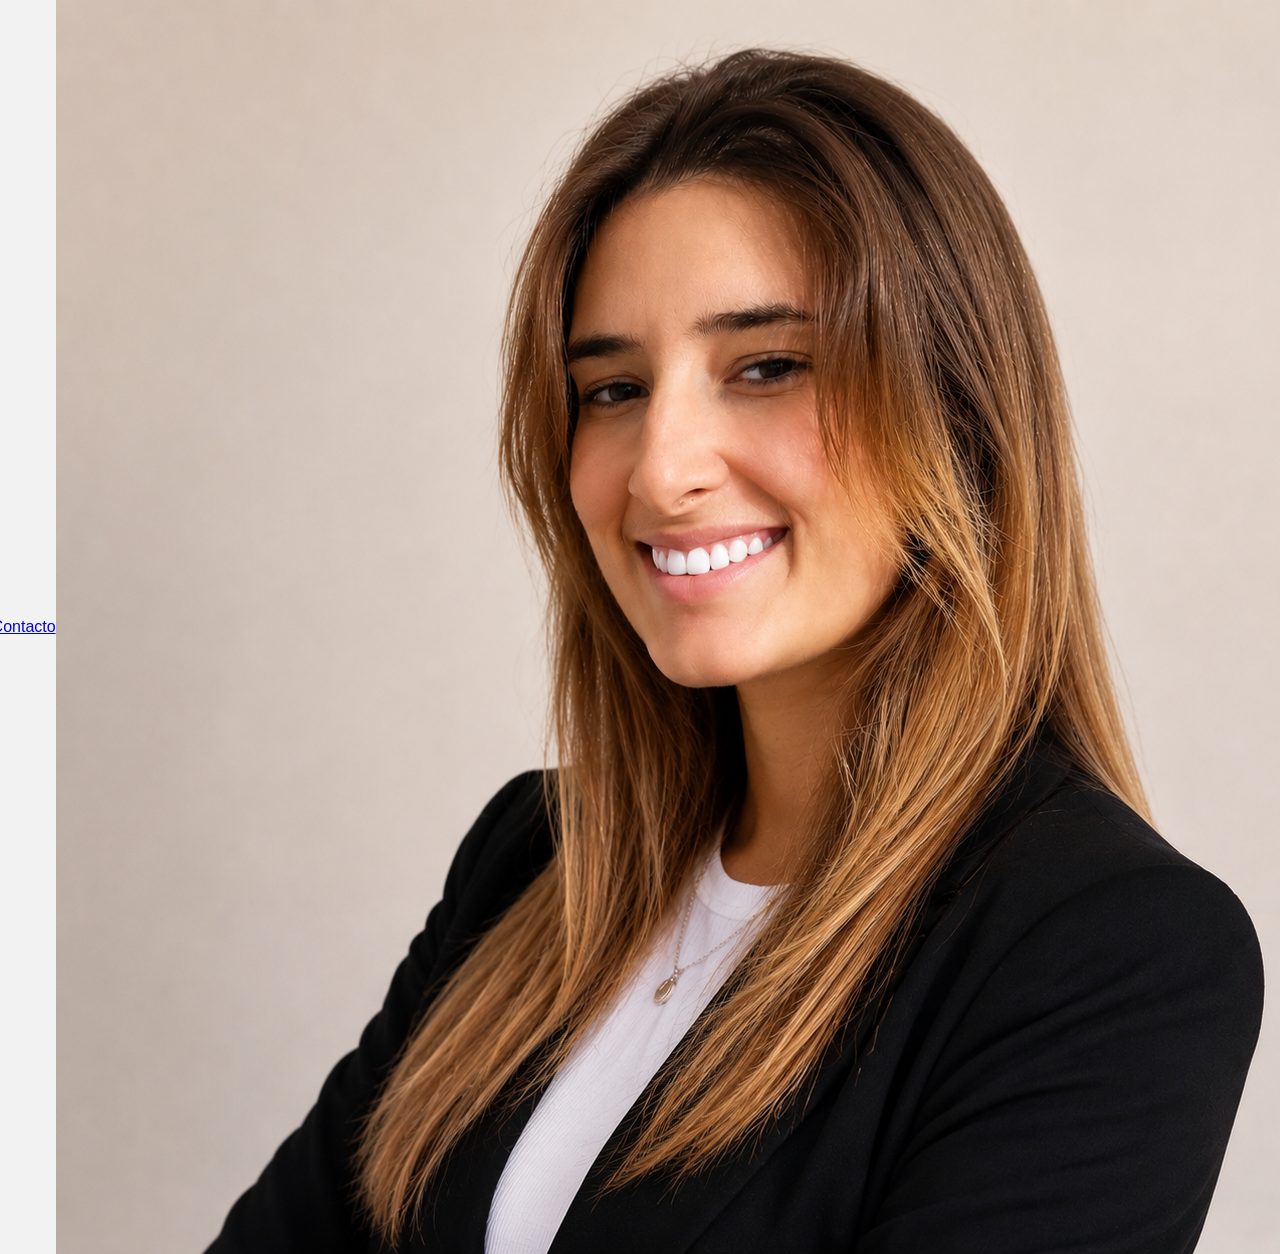
<file: index.html>
<!DOCTYPE html>
<html lang="es">
<head>
    <meta charset="UTF-8">
    <meta name="viewport" content="width=device-width, initial-scale=1.0">
    <meta http-equiv="X-UA-Compatible" content="IE-edge">
    <title>Document</title>
    <link rel="stylesheet" href="./css/styles.css">

</head>
<body>
    <h1>Bienvenido a mi página</h1>
    <nav class="barra_navegacion">
        <a href="../views/contacto.html">Contacto</a>
    </nav>

    <img src="../assets/images/Image 4 jul 2026, 20_12_47.png">
    
    <a>visitanos en nuestro local</a>
    <a>6556665555</a>

</body>
</html>
</file>
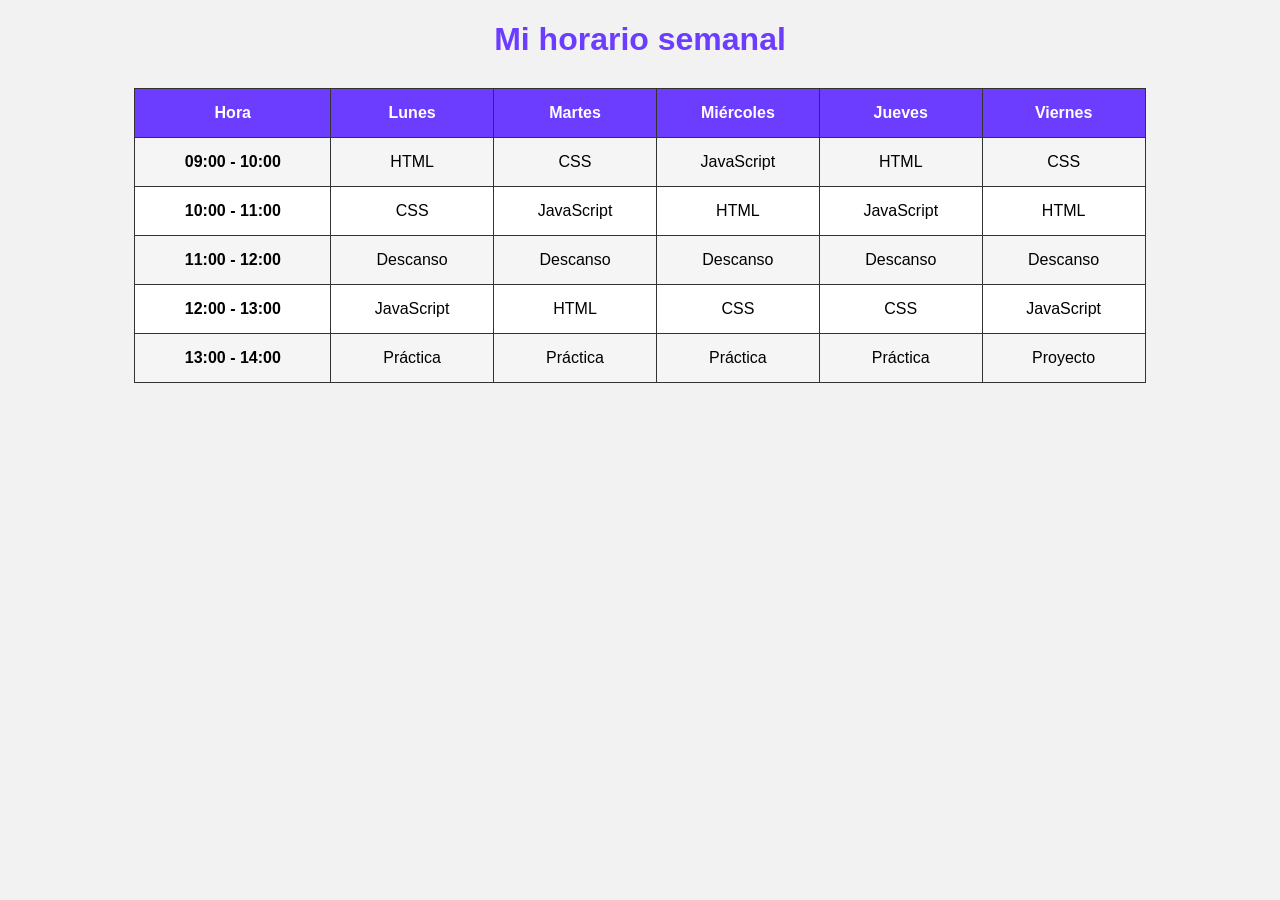
<file: horario.html>
<!DOCTYPE html>
<html lang="es">
<head>
    <meta charset="UTF-8">
    <meta name="viewport" content="width=device-width, initial-scale=1.0">
    <title>Mi horario</title>

    <style>
        body {
            font-family: Arial, sans-serif;
            background-color: #f2f2f2;
            text-align: center;
        }

        h1 {
            color: #6c3cff;
        }

        table {
            width: 80%;
            margin: 30px auto;
            border-collapse: collapse;
            background-color: white;
        }

        th, td {
            border: 1px solid #333;
            padding: 15px;
        }

        th {
            background-color: #6c3cff;
            color: white;
        }

        tr:nth-child(even) {
            background-color: #f5f5f5;
        }

        td:first-child {
            font-weight: bold;
        }
    </style>
</head>

<body>

    <h1>Mi horario semanal</h1>

    <table>

        <tr>
            <th>Hora</th>
            <th>Lunes</th>
            <th>Martes</th>
            <th>Miércoles</th>
            <th>Jueves</th>
            <th>Viernes</th>
        </tr>

        <tr>
            <td>09:00 - 10:00</td>
            <td>HTML</td>
            <td>CSS</td>
            <td>JavaScript</td>
            <td>HTML</td>
            <td>CSS</td>
        </tr>

        <tr>
            <td>10:00 - 11:00</td>
            <td>CSS</td>
            <td>JavaScript</td>
            <td>HTML</td>
            <td>JavaScript</td>
            <td>HTML</td>
        </tr>

        <tr>
            <td>11:00 - 12:00</td>
            <td>Descanso</td>
            <td>Descanso</td>
            <td>Descanso</td>
            <td>Descanso</td>
            <td>Descanso</td>
        </tr>

        <tr>
            <td>12:00 - 13:00</td>
            <td>JavaScript</td>
            <td>HTML</td>
            <td>CSS</td>
            <td>CSS</td>
            <td>JavaScript</td>
        </tr>

        <tr>
            <td>13:00 - 14:00</td>
            <td>Práctica</td>
            <td>Práctica</td>
            <td>Práctica</td>
            <td>Práctica</td>
            <td>Proyecto</td>
        </tr>

    </table>

</body>
</html>
</file>
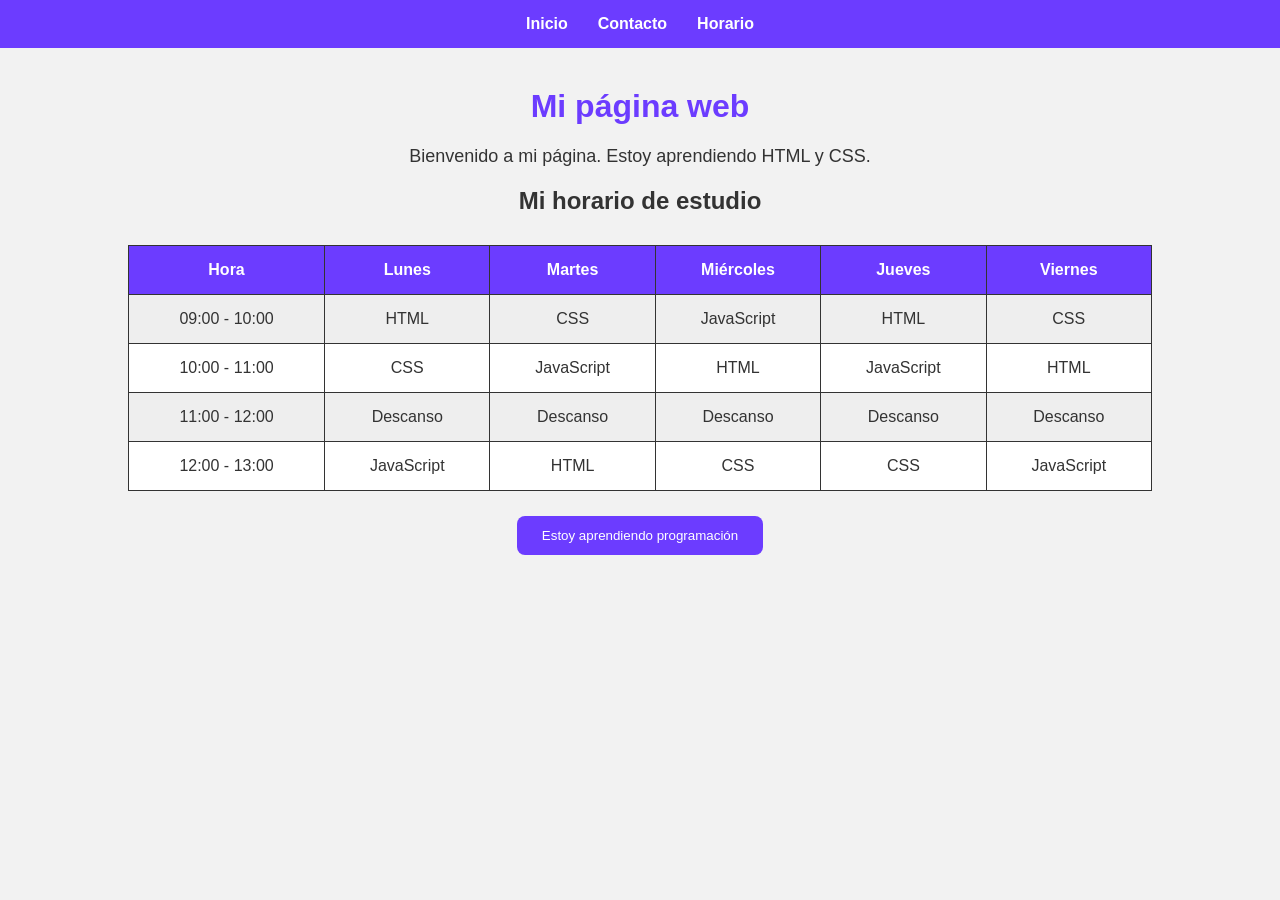
<file: menu.html>
<!DOCTYPE html>
<html lang="es">

<head>
    <meta charset="UTF-8">
    <meta name="viewport" content="width=device-width, initial-scale=1.0">

    <title>Mi página web</title>

    <!-- FAVICON -->
    <link rel="icon" href="https://cdn-icons-png.flaticon.com/512/1006/1006363.png">

    <!-- CSS -->
    <style>

        /* ESTILOS GENERALES */

        body {
            margin: 0;
            font-family: Arial, sans-serif;
            background-color: #f2f2f2;
            color: #333;
        }


        /* MENÚ */

        nav {
            background-color: #6c3cff;
            padding: 15px;
        }

        nav ul {
            list-style: none;
            margin: 0;
            padding: 0;

            display: flex;
            justify-content: center;
            gap: 30px;
        }

        nav a {
            color: white;
            text-decoration: none;
            font-weight: bold;
        }

        nav a:hover {
            color: #ffd700;
        }


        /* CONTENIDO */

        .contenedor {
            width: 80%;
            margin: 40px auto;
            text-align: center;
        }

        h1 {
            color: #6c3cff;
        }

        p {
            font-size: 18px;
        }


        /* TABLA */

        table {
            width: 100%;
            margin-top: 30px;
            border-collapse: collapse;
            background-color: white;
        }

        th,
        td {
            border: 1px solid #333;
            padding: 15px;
        }

        th {
            background-color: #6c3cff;
            color: white;
        }

        tr:nth-child(even) {
            background-color: #eeeeee;
        }


        /* BOTÓN */

        button {
            margin-top: 25px;
            padding: 12px 25px;

            background-color: #6c3cff;
            color: white;

            border: none;
            border-radius: 8px;

            cursor: pointer;
        }

        button:hover {
            background-color: #4b20c9;
        }

    </style>
</head>


<body>

    <!-- MENÚ -->

    <nav>
        <ul>

            <li>
                <a href="index.html">Inicio</a>
            </li>

            <li>
                <a href="contacto.html">Contacto</a>
            </li>

            <li>
                <a href="horario.html">Horario</a>
            </li>

        </ul>
    </nav>


    <!-- CONTENIDO -->

    <div class="contenedor">

        <h1>Mi página web</h1>

        <p>
            Bienvenido a mi página.
            Estoy aprendiendo HTML y CSS.
        </p>


        <!-- HORARIO -->

        <h2>Mi horario de estudio</h2>

        <table>

            <tr>
                <th>Hora</th>
                <th>Lunes</th>
                <th>Martes</th>
                <th>Miércoles</th>
                <th>Jueves</th>
                <th>Viernes</th>
            </tr>

            <tr>
                <td>09:00 - 10:00</td>
                <td>HTML</td>
                <td>CSS</td>
                <td>JavaScript</td>
                <td>HTML</td>
                <td>CSS</td>
            </tr>

            <tr>
                <td>10:00 - 11:00</td>
                <td>CSS</td>
                <td>JavaScript</td>
                <td>HTML</td>
                <td>JavaScript</td>
                <td>HTML</td>
            </tr>

            <tr>
                <td>11:00 - 12:00</td>
                <td>Descanso</td>
                <td>Descanso</td>
                <td>Descanso</td>
                <td>Descanso</td>
                <td>Descanso</td>
            </tr>

            <tr>
                <td>12:00 - 13:00</td>
                <td>JavaScript</td>
                <td>HTML</td>
                <td>CSS</td>
                <td>CSS</td>
                <td>JavaScript</td>
            </tr>

        </table>


        <button>Estoy aprendiendo programación</button>

    </div>

</body>

</html>
</file>
<file: css/styles.css>
/* Configuración general */
body {
    margin: 0;
    min-height: 100vh;

    display: flex;
    justify-content: center;
    align-items: center;

    background-color: #f2f2f2;
    font-family: Arial, sans-serif;
}

/* Tarjeta */
.tarjeta {
    width: 350px;
    padding: 30px;

    background-color: white;

    border: 2px solid #333;
    border-radius: 15px;

    text-align: center;

    box-shadow: 0 5px 15px rgba(0, 0, 0, 0.2);
}

/* Título */
.tarjeta h1 {
    margin-bottom: 10px;
    color: #6c3cff;
    font-size: 35px;
}

/* Subtítulo */
.tarjeta h2 {
    color: #555;
    font-size: 18px;
}

/* Texto */
.tarjeta p {
    color: #333;
    line-height: 1.6;
}

/* Botón */
.tarjeta button {
    padding: 12px 25px;

    background-color: #6c3cff;
    color: white;

    border: none;
    border-radius: 8px;

    cursor: pointer;
}

/* Cuando pasamos el ratón por encima */
.tarjeta button:hover {
    background-color: #4b20c9;
}
</file>
